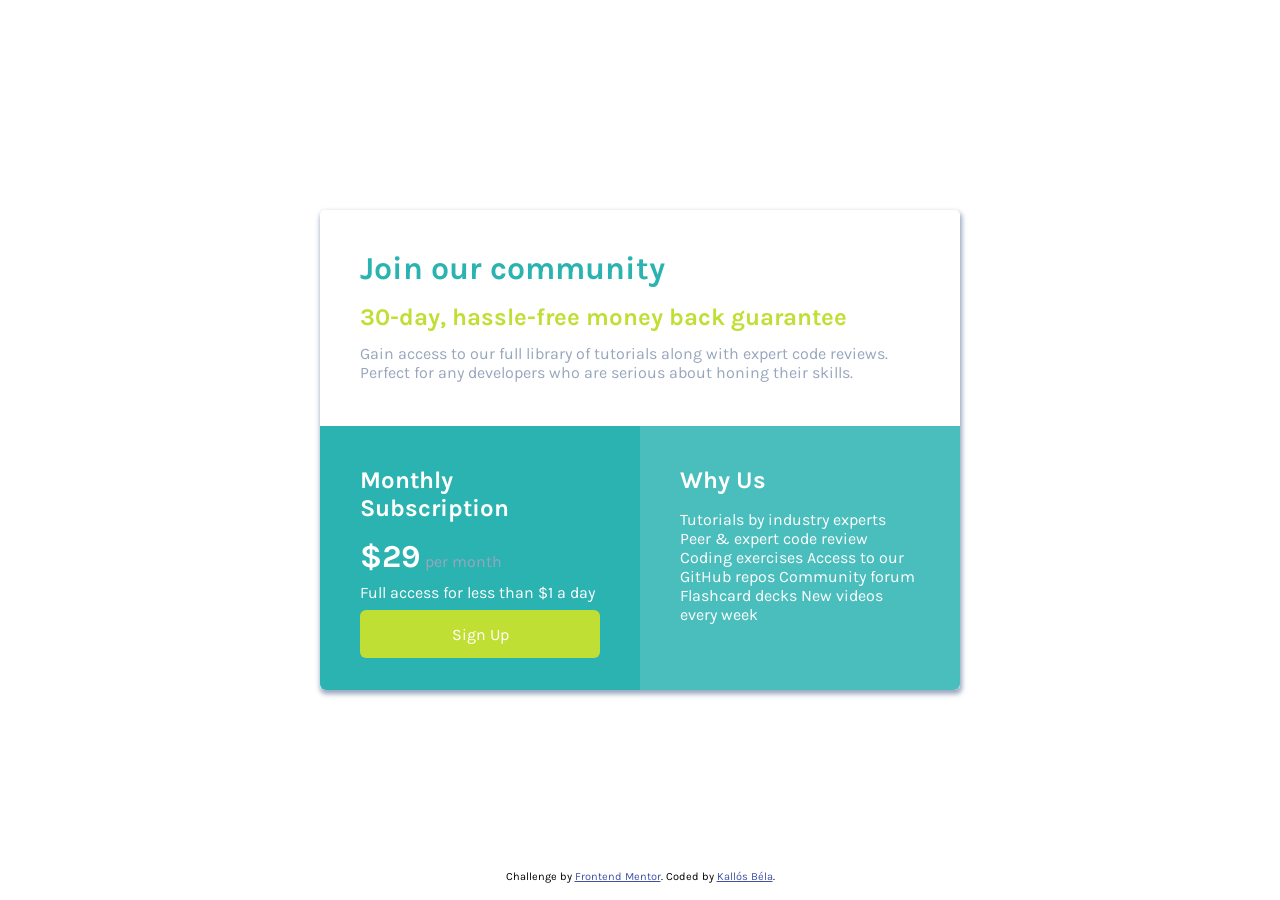
<file: index.html>
<!DOCTYPE html>
<html lang="en">

<head>
  <meta charset="UTF-8">
  <meta name="viewport" content="width=device-width, initial-scale=1.0">
  <!-- displays site properly based on user's device -->

  <link rel="icon" type="image/png" sizes="32x32" href="./images/favicon-32x32.png">

  <title>Frontend Mentor | Single Price Grid Component</title>

  <!-- Feel free to remove these styles or customise in your own stylesheet 👍 -->
  <link rel="stylesheet" href="style.css">
  <style>
    .attribution {
      font-size: 11px;
      text-align: center;
    }

    .attribution a {
      color: hsl(228, 45%, 44%);
    }
  </style>
</head>

<body>

  <main>

    <section class="flex-container" id="upper">
      <h1>
        Join our community
      </h1>
      <h2>
        30-day, hassle-free money back guarantee
      </h2>
      <p>
        Gain access to our full library of tutorials along with expert code reviews.
        Perfect for any developers who are serious about honing their skills.
      </p>
    </section>

    <section class="flex-container" id="left">
      <h2>
        Monthly Subscription
      </h2>

      <p id="firstP">
        <span>&dollar;29</span> per month
      </p>

      <p id="secondP">
        Full access for less than <span>&dollar;1 a day</span>
      </p>

      <button onClick="alertUser()">Sign Up</button>

    </section>

    <section class="flex-container" id="right">
      <h2>Why Us</h2>
      <p>
        Tutorials by industry experts
        Peer &amp; expert code review
        Coding exercises
        Access to our GitHub repos
        Community forum
        Flashcard decks
        New videos every week
      </p>
    </section>

  </main>


  <footer>
    <p class="attribution">
      Challenge by <a href="https://www.frontendmentor.io?ref=challenge" target="_blank">Frontend Mentor</a>.
      Coded by <a href="#">Kallós Béla</a>.
    </p>
  </footer>
  <script src="script.js"></script>
</body>

</html>
</file>
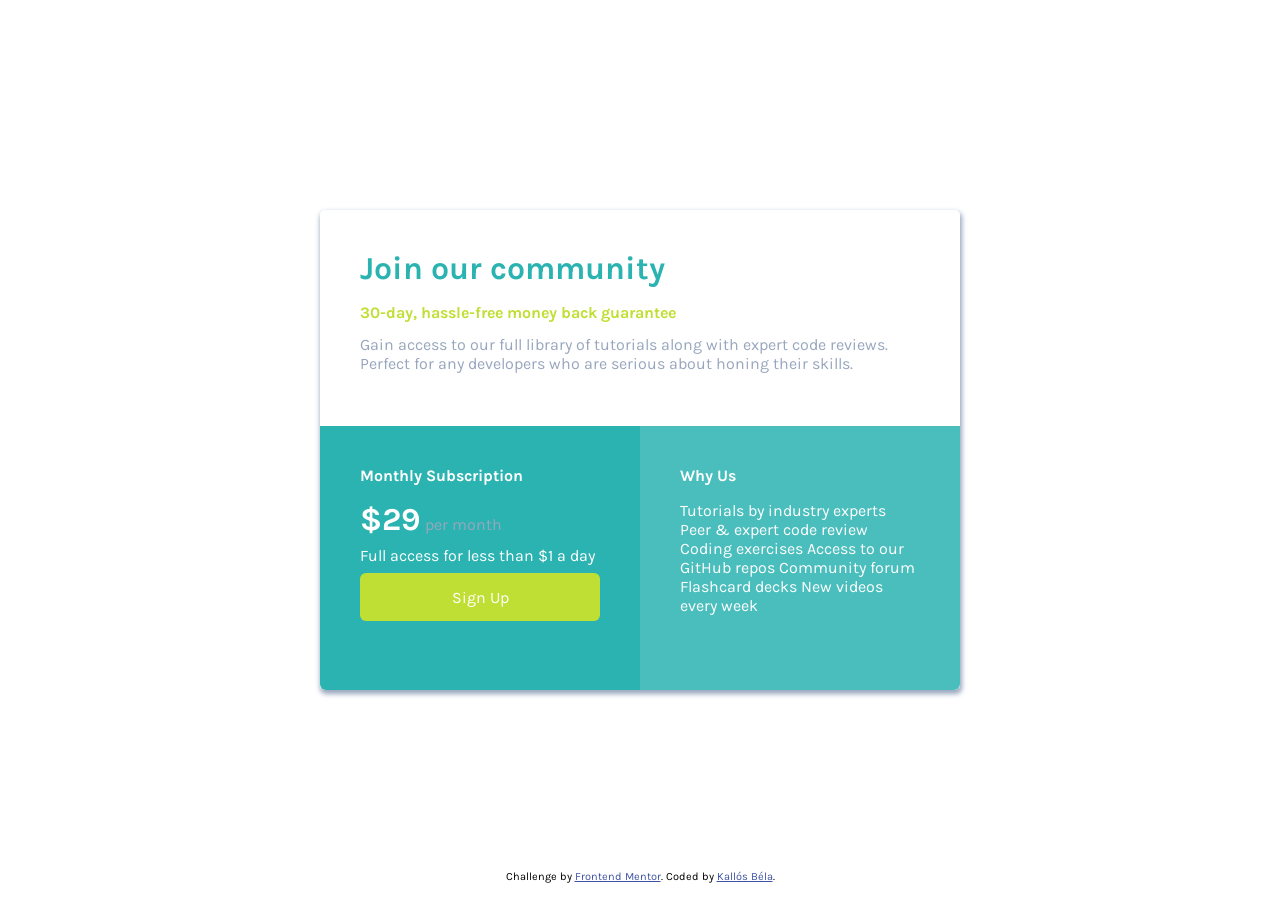
<file: single-price-grid-component-master/single-price-grid-component-master/index.html>
<!DOCTYPE html>
<html lang="en">

<head>
  <meta charset="UTF-8">
  <meta name="viewport" content="width=device-width, initial-scale=1.0">
  <!-- displays site properly based on user's device -->

  <link rel="icon" type="image/png" sizes="32x32" href="./images/favicon-32x32.png">

  <title>Frontend Mentor | Single Price Grid Component</title>

  <!-- Feel free to remove these styles or customise in your own stylesheet 👍 -->
  <link rel="stylesheet" href="style.css">
  <style>
    .attribution {
      font-size: 11px;
      text-align: center;
    }

    .attribution a {
      color: hsl(228, 45%, 44%);
    }
  </style>
</head>

<body>

  <div class="main">

    <div class="flex-container" id="upper">
      <h2>
        Join our community
      </h2>
      <h4>
        30-day, hassle-free money back guarantee
      </h4>
      <p>
        Gain access to our full library of tutorials along with expert code reviews.
        Perfect for any developers who are serious about honing their skills.
      </p>
    </div>

    <div class="flex-container" id="left">
      <h4>
        Monthly Subscription
      </h4>

      <p id="firstP">
        <span>&dollar;29</span> per month
      </p>

      <p id="secondP">
        Full access for less than <span>&dollar;1 a day</span>
      </p>

      <button onClick="alertUser()">Sign Up</button>

    </div>

    <div class="flex-container" id="right">
      <h4>Why Us</h4>
      <p>
        Tutorials by industry experts
        Peer &amp; expert code review
        Coding exercises
        Access to our GitHub repos
        Community forum
        Flashcard decks
        New videos every week
      </p>
    </div>

  </div>


  <footer>
    <p class="attribution">
      Challenge by <a href="https://www.frontendmentor.io?ref=challenge" target="_blank">Frontend Mentor</a>.
      Coded by <a href="#">Kallós Béla</a>.
    </p>
  </footer>
  <script src="script.js"></script>
</body>

</html>
</file>
<file: style.css>
@import url("https://fonts.googleapis.com/css2?family=Karla:wght@400;700&display=swap");

:root {
  --cyan: #2bb3b1; 
  --brightYellow: hsl(71, 73%, 54%);
  --lightGrey: hsl(204, 43%, 93%);
  --grayishBlue: hsl(218, 22%, 67%);
}

* {
  font-family: 'Karla';
  box-sizing: border-box;
  margin: 0;
  padding: 0;
}

body {
  position: relative;
  width: 100vw;
  min-height: 100vh;
  display: flex;
  justify-content: center;
  align-items: center;
  background-color: white;
}

main {
  width: 640px;
  height: 480px;
  position: absolute;
  box-shadow: 1px 3px 5px 1px var(--grayishBlue);
  border-radius: 5px;
}

.flex-container {
  padding: 40px;
  display: inline-block;
}

#upper {
  background-color: white;
  width: 100%;
  height: 45%;
  border-radius: 6px 6px 0 0;
}

#upper h1 {
  font-weight: 700;
  color: var(--cyan);
  font-size: 2rem;
  margin-bottom: 1rem;
}

#upper h2 {
  font-weight: 700;
  color: var(--brightYellow);
  margin-bottom: 0.8rem;
}

#upper p {
  color: var(--grayishBlue);
}

#left {
  background-color: var(--cyan);
  color: white;
  width: 50%;
  height: 55%;
  position: absolute;
  left: 0;
  bottom: 0;
  border-radius: 0 0 0 6px;
}

#left h2 {
  margin-bottom: 1rem;
}

#left p {
  margin-bottom: 0.5rem;
}

#firstP {
  color: var(--grayishBlue)
}

#firstP span {
  font-size: 2rem;
  font-weight: 700;
  color: white;
}

#left button {
  width: 100%;
  height: 3rem;
  background-color: var(--brightYellow);
  color: white;
  border: 0;
  border-radius: 6px;
  box-shadow: var(--cyan);
  font-size: 1rem;
}

#left button:hover {

  background-color: rgb(168, 168, 23);
  color: white;
 
  box-shadow: 1px 1px 3px 3px var(--lightGrey);

}

#right {
  background-color: #4abebd;
  color: white;
  width: 50%;
  height: 55%;
  position: absolute;
  right: 0;
  bottom: 0;
  border-radius: 0 0 6px 0;
}

#right h2 {
  margin-bottom: 1rem;
}

footer {
  position: fixed;
  height: 30px;
  bottom: 0;
}

@media only screen and (max-width: 800px) {

  main {
    width: 375px;
    height: 100%;
    display: flex;
    flex-direction: column;
  }
  
  #upper {
    background-color: white;
    width: 100%;
    height: 300px;
    border-radius: 6px 6px 0 0;  
  }
  
  #upper p {
    line-height: 1.5rem;
    margin: 0 0 1rem 0;
  }
  
  #left {
    width: 100%;
    position: static;
  }
  
  
  #right {
    width: 100%;
    position: static;
    inset: auto;
  }
  
  #right p {
    line-height: 1.5rem;
    width: 70%;
    color:hsl(219, 34%, 87%);
  }

  footer {
    display: none;
  }

}
</file>
<file: single-price-grid-component-master/single-price-grid-component-master/style.css>
@import url("https://fonts.googleapis.com/css2?family=Karla:wght@400;700&display=swap");

:root {
  --cyan: #2bb3b1; 
  --brightYellow: hsl(71, 73%, 54%);
  --lightGrey: hsl(204, 43%, 93%);
  --grayishBlue: hsl(218, 22%, 67%);
}

* {
  font-family: 'Karla';
  box-sizing: border-box;
  margin: 0;
  padding: 0;
}

body {
  position: relative;
  width: 100vw;
  min-height: 100vh;
  display: flex;
  justify-content: center;
  align-items: center;
}

.main {
  width: 640px;
  height: 480px;
  position: absolute;
  box-shadow: 1px 3px 5px 1px var(--grayishBlue);
  border-radius: 5px;
}

.flex-container {
  padding: 40px;
  display: inline-block;
}

#upper {
  background-color: white;
  width: 100%;
  height: 45%;
  border-radius: 6px 6px 0 0;
}

#upper h2 {
  font-weight: 700;
  color: var(--cyan);
  font-size: 2rem;
  margin-bottom: 1rem;
}

#upper h4 {
  font-weight: 700;
  color: var(--brightYellow);
  margin-bottom: 0.8rem;
}

#upper p {
  
  color: var(--grayishBlue);
}

#left {
  background-color: var(--cyan);
  color: white;
  width: 50%;
  height: 55%;
  position: absolute;
  left: 0;
  bottom: 0;
  border-radius: 0 0 0 6px;
}

#left h4 {
  margin-bottom: 1rem;
}

#left p {
  margin-bottom: 0.5rem;
}

#firstP {
  color: var(--grayishBlue)
}

#firstP span {
  font-size: 2rem;
  font-weight: 700;
  color: white;
}

#left button {
  width: 100%;
  height: 3rem;
  background-color: var(--brightYellow);
  color: white;
  border: 0;
  border-radius: 6px;
  box-shadow: var(--cyan);
  font-size: 1rem;
}

#left button:hover {

  background-color: rgb(168, 168, 23);
  color: white;
 
  box-shadow: 1px 1px 3px 3px var(--lightGrey);

}

#right {
  background-color: #4abebd;
  color: white;
  width: 50%;
  height: 55%;
  position: absolute;
  right: 0;
  bottom: 0;
  border-radius: 0 0 6px 0;
}

#right h4 {
  margin-bottom: 1rem;
}

footer {
  position: fixed;
  height: 30px;
  bottom: 0;
}

@media only screen and (max-width: 800px) {

  .main {
    width: 375px;
    height: 100%;
    display: flex;
    flex-direction: column;
  }
  
  #upper {
    background-color: white;
    width: 100%;
    height: 300px;
    border-radius: 6px 6px 0 0;  
  }
  
  #upper p {
    line-height: 1.5rem;
    margin: 0 0 1rem 0;
  }
  
  #left {
    width: 100%;
    position: static;
  }
  
  
  #right {
    width: 100%;
    position: static;
    inset: auto;
  }
  
  #right p {
    line-height: 1.5rem;
    width: 70%;
    color:hsl(219, 34%, 87%);
  }

  footer {
    display: none;
  }

}
</file>
